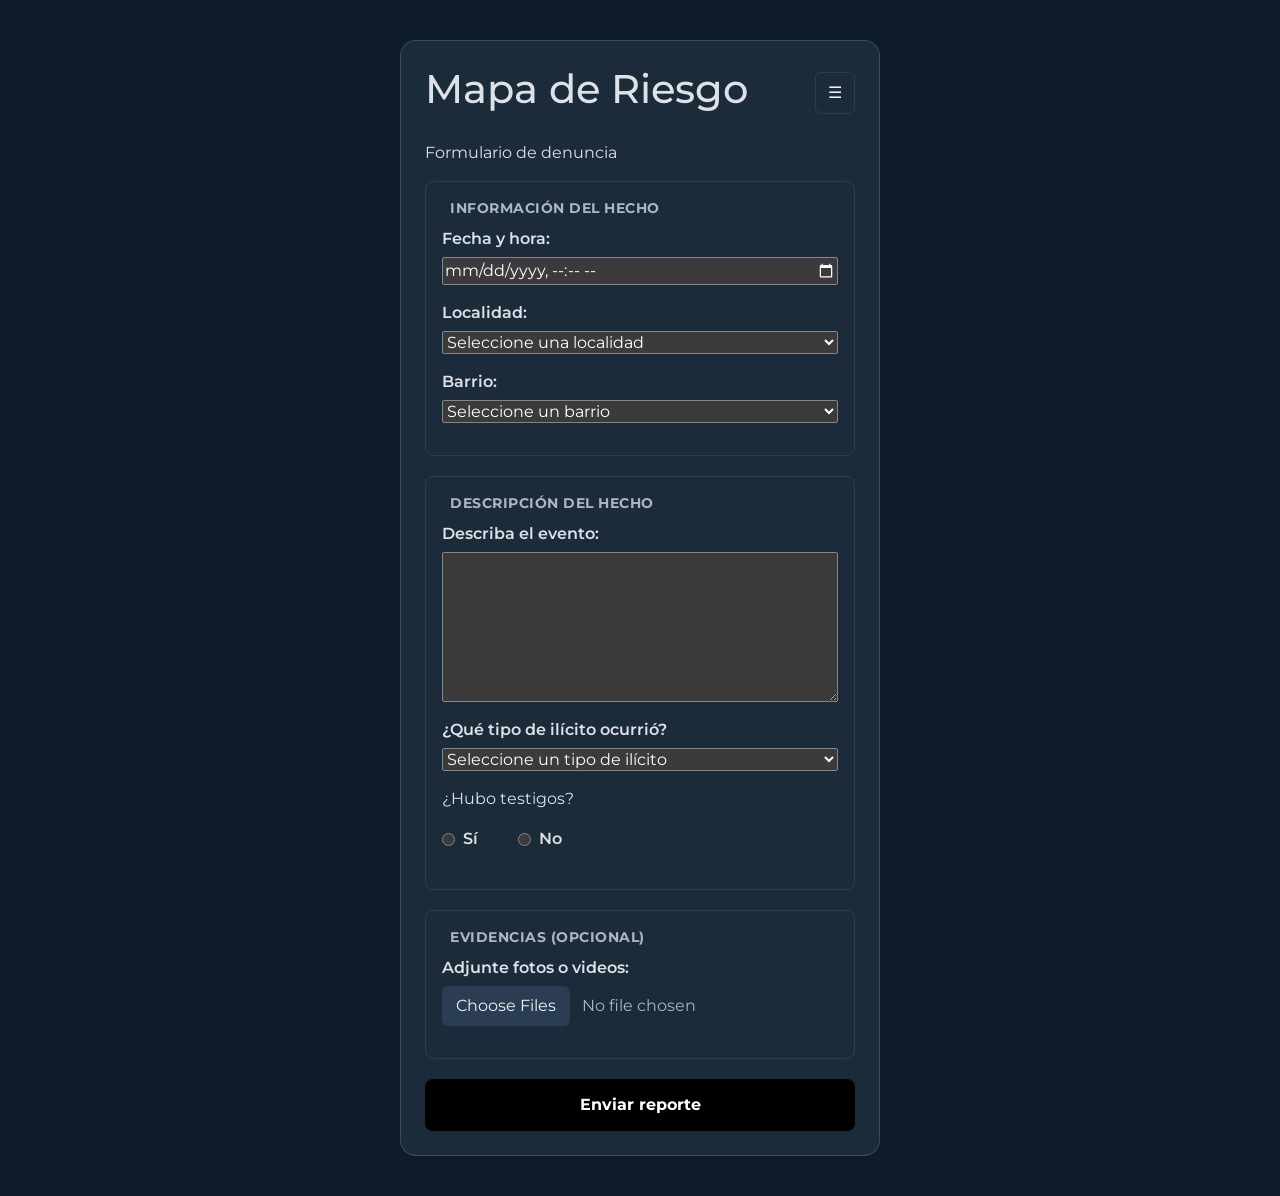
<file: pages/Denuncias.html>
<!DOCTYPE html>
<html lang="es" data-bs-theme="dark">
    <head>
    <meta charset="UTF-8">
    <meta name="viewport" content="width=device-width, initial-scale=1.0">
    <title>Mapa de Riesgo - Reportar un hecho</title>
    <link href="https://cdn.jsdelivr.net/npm/bootstrap@5.3.8/dist/css/bootstrap.min.css" rel="stylesheet">
    <link href="https://cdn.jsdelivr.net/npm/bootstrap-icons@1.11.3/font/bootstrap-icons.css" rel="stylesheet">
    <link rel="stylesheet" href="../css/style.css">
    <link rel="stylesheet" href="../css/reporte.css">

</head>
<body>
    <div class="card card-reporte">
    <header>
        <h1>Mapa de Riesgo</h1>
        <button>&#9776;</button>
    </header>
      <div class="seccion-activa">
        <p>Formulario de denuncia</p>
    </div>
    <form>
    <fieldset>
        <legend>Información del hecho</legend>
            <label for="fecha-hora">Fecha y hora:</label>
            <input type="datetime-local" id="fecha-hora" name="fecha-hora" required>
           
            <label for="localidad">Localidad:</label>
            <select id="localidad" name="localidad" required>
                <option value="">Seleccione una localidad</option>
                <option value="san-miguel-tucuman">San Miguel de Tucumán</option>
            </select>
            <label for="barrio">Barrio:</label>
            <select id="barrio" name="barrio" required>
            <option value="">Seleccione un barrio</option>
                <option value="barrio-1">Barrio 1</option>
                <option value="barrio-2">Barrio 2</option>
                <option value="barrio-3">Barrio 3</option>
            </select>
    </fieldset>
    <fieldset>  
        <legend> Descripción del hecho </legend>
        <label for="descripcion">Describa el evento:</label>
        <textarea id="descripcion" name="descripcion" rows="6" required></textarea>

        <label for="hecho">¿Qué tipo de ilícito ocurrió?</label>
        <select id="hecho" name="hecho" required>
            <option value="">Seleccione un tipo de ilícito</option>
            <option value="violencia-domestica">Violencia doméstica</option>
            <option value="acoso">Acoso</option>
            <option value="robo">Robo</option>
            <option value="vandalismo">Vandalismo</option>
            <option value="accidente">Accidente</option>
            <option value="trafico">Trafico de estupefacientes</option>
            <option value="maltrato">Maltrato animal</option>
            <option value="otro">Otro</option>  
        </select>
        <div id="otro-hecho-contenedor" style="display: none;">
        <label for="otro-hecho">Especifique:</label>
        <input type="text" id="otro-hecho" name="otro-hecho">
        </div>
        <p>¿Hubo testigos?</p>
        <div class="radio-group">
        <label class ="radio-option">
        <input type="radio" name="testigos" value="si" required>
        Sí
        </label>
        <label class="radio-option">
        <input type="radio" name="testigos" value="no">
        No
        </label>
        </div>
    </fieldset>
    <fieldset>
        <legend> Evidencias (opcional) </legend>
        <label for="evidencias">Adjunte fotos o videos:</label>
        <input type="file" id="evidencias" name="evidencias" accept="image/*,video/*" multiple>
        </fieldset>

            <button type="submit">Enviar reporte</button>
        </form>
        </div>

</body>
</html>
</file>
<file: css/style.css>
@import url("https://fonts.googleapis.com/css2?family=Montserrat:wght@100..900&display=swap");

body {
  font-family: "Montserrat", sans-serif;
  background-color: #0d1b2a;
}

main {
  padding-bottom: 170px;
}
.card {
    background-color: #1B2B3A;
}

.radar-icon {
  color: #ef9f27;
}

.custom-nav,
.custom-footer {
  background-color: #1b2b3a;
  color: #f1f3f5;
}
.custom-footer .row {
  padding: 8px 0;
}

.custom-footer .row:last-child {
  min-height: 55px;
}

footer h4 {
  margin: 0;
  font-size: 22px;
  font-weight: 700;
}

footer small {
  display: block;
  font-size: 12px;
  line-height: 1.1;
}

.footer-link {
  display: flex;
  flex-direction: column;
  align-items: center;
  color: #adb5bd;
  text-decoration: none;
}

.footer-link i {
    font-size: 1.5rem;
  margin-bottom: 3px;
}

.footer-link:hover {
  color: #fff;
}

.footer-link.active {
  color: #14daaf;
}

@media (min-width: 768px) {
  footer h4 {
    font-size: 24px;
  }

  footer small {
    font-size: 13px;
  }

  .custom-footer .row:last-child {
    min-height: 65px;
  }
}

@media (min-width: 992px) {
  .custom-footer .row {
    padding: 5px 0;
  }

  .custom-footer .row:last-child {
    min-height: 45px;
  }

  footer h4 {
    font-size: 16px;
  }

  footer small {
    font-size: 10px;
  }

  .footer-link i {
    font-size: 18px;
    margin-bottom: 2px;
  }

  .card-ultimo-incidente {
    min-height: 280px;
  
  }
}
</file>
<file: css/reporte.css>
.card-reporte {
    max-width: 480px;
    margin: 40px auto;
    padding: 24px;
    border-radius: 16px;
}

.card-reporte label {
    display: block;
    margin-bottom: 6px;
    font-weight: 600;
}

.card-reporte input,
.card-reporte select,
.card-reporte textarea {
    display: block;
    width: 100%;
    margin-bottom: 16px;
}

.card-reporte input[type="radio"] {
    width: auto;
}

.radio-group {
    display: flex;
    flex-direction: row;
    gap: 40px;
    margin-bottom: 16px;
}

.card-reporte .radio-option {
    display: flex;
    align-items: center;
    gap: 8px;
    cursor: pointer;
}

.radio-option input[type="radio"] {
    margin: 0;
    cursor: pointer;
}

.card-reporte button[type="submit"] {
    display: block;
    width: 100%;
    background-color: #000;
    color: #fff;
    border: none;
    padding: 14px;
    border-radius: 8px;
    font-weight: 700;
    font-size: 16px;
    cursor: pointer;
    margin-top: 8px;
}

.card-reporte button[type="submit"]:hover {
    background-color: #222;
}

.card-reporte fieldset {
    border: 1px solid #2a3d52;
    border-radius: 8px;
    padding: 16px;
    margin-bottom: 20px;
}

.card-reporte legend {
    padding: 0 8px;
    font-weight: 700;
    font-size: 14px;
    text-transform: uppercase;
    letter-spacing: 0.5px;
    color: #adb5bd;
}

.card-reporte header {
    display: flex;
    justify-content: space-between;
    align-items: center;
    margin-bottom: 20px;
}

.card-reporte input[type="file"] {
    color: #adb5bd;
}

.card-reporte input[type="file"]::file-selector-button {
    background-color: #2a3d52;
    color: #f1f3f5;
    border: none;
    padding: 8px 14px;
    border-radius: 6px;
    cursor: pointer;
    margin-right: 12px;
}

.card-reporte header button {
    background-color: transparent;
    border: 1px solid #2a3d52;
    color: #f1f3f5;
    padding: 8px 12px;
    border-radius: 6px;
    cursor: pointer;
}
</file>
